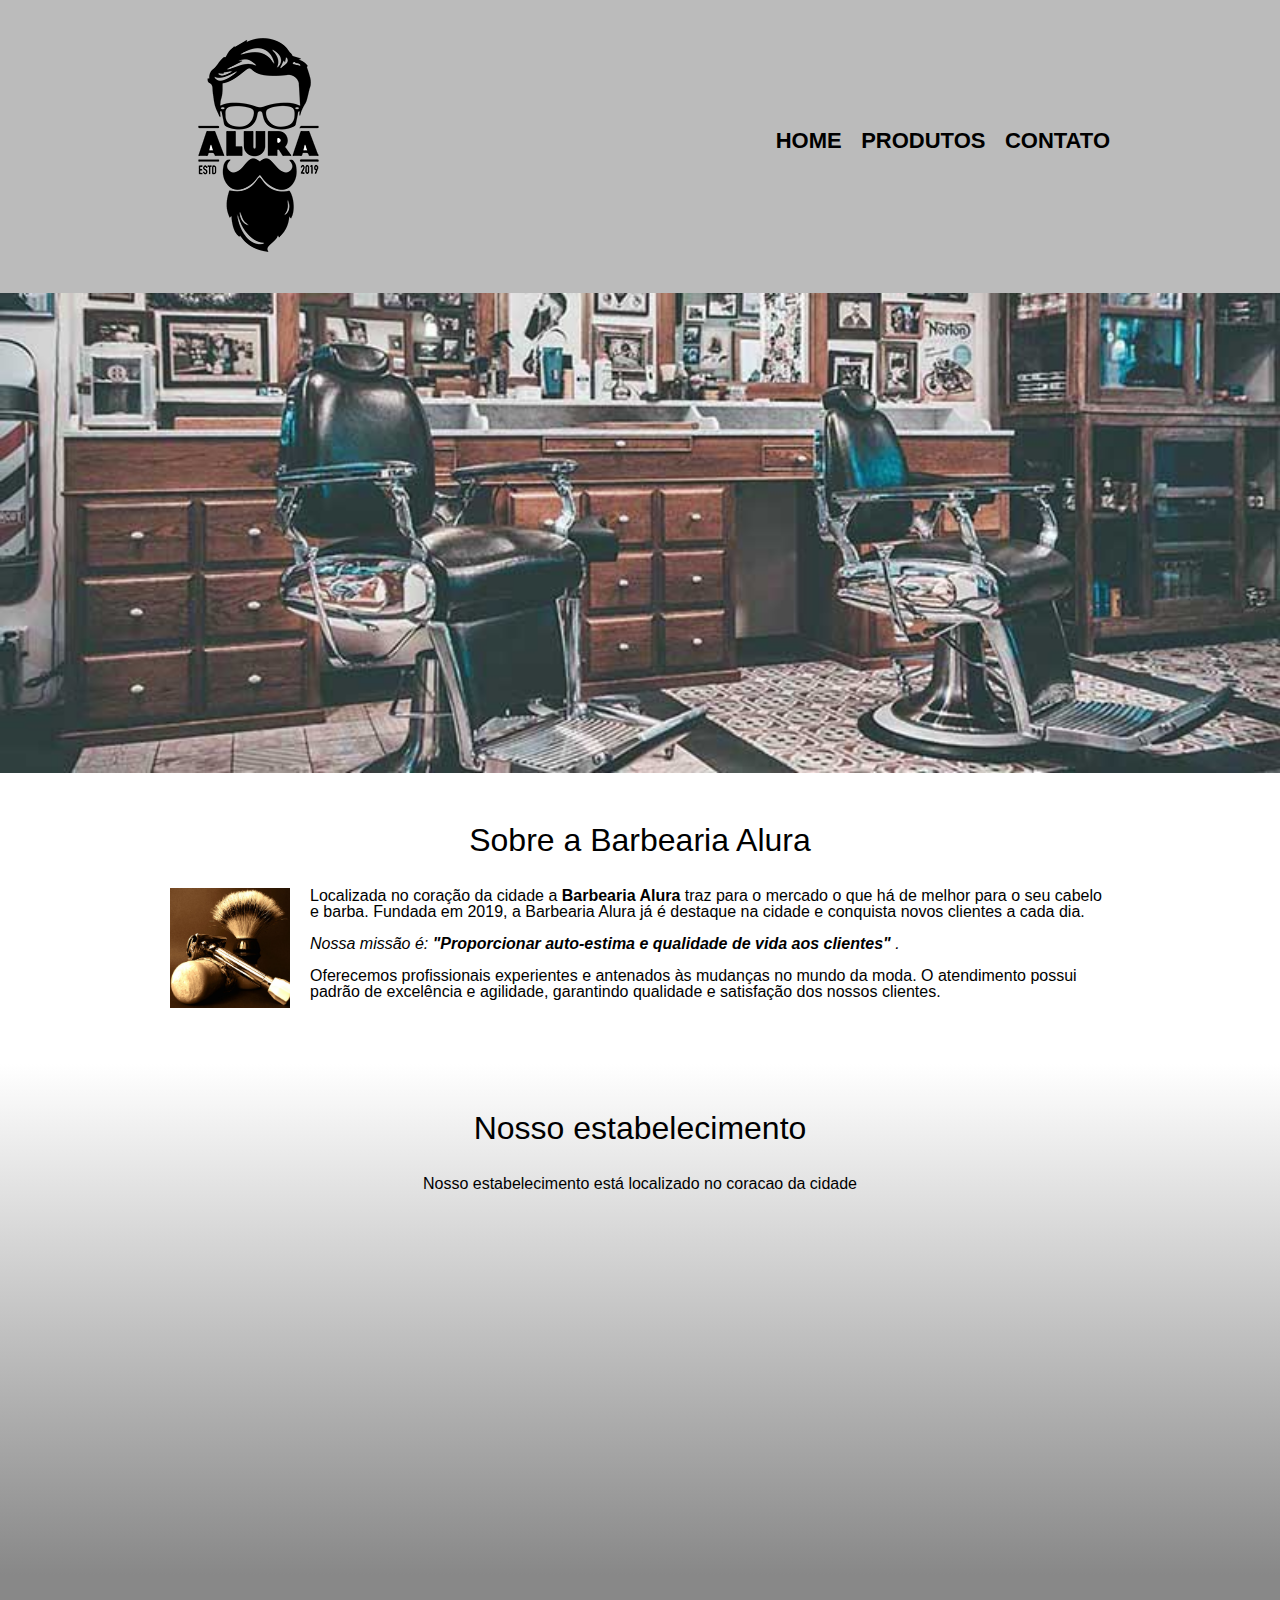
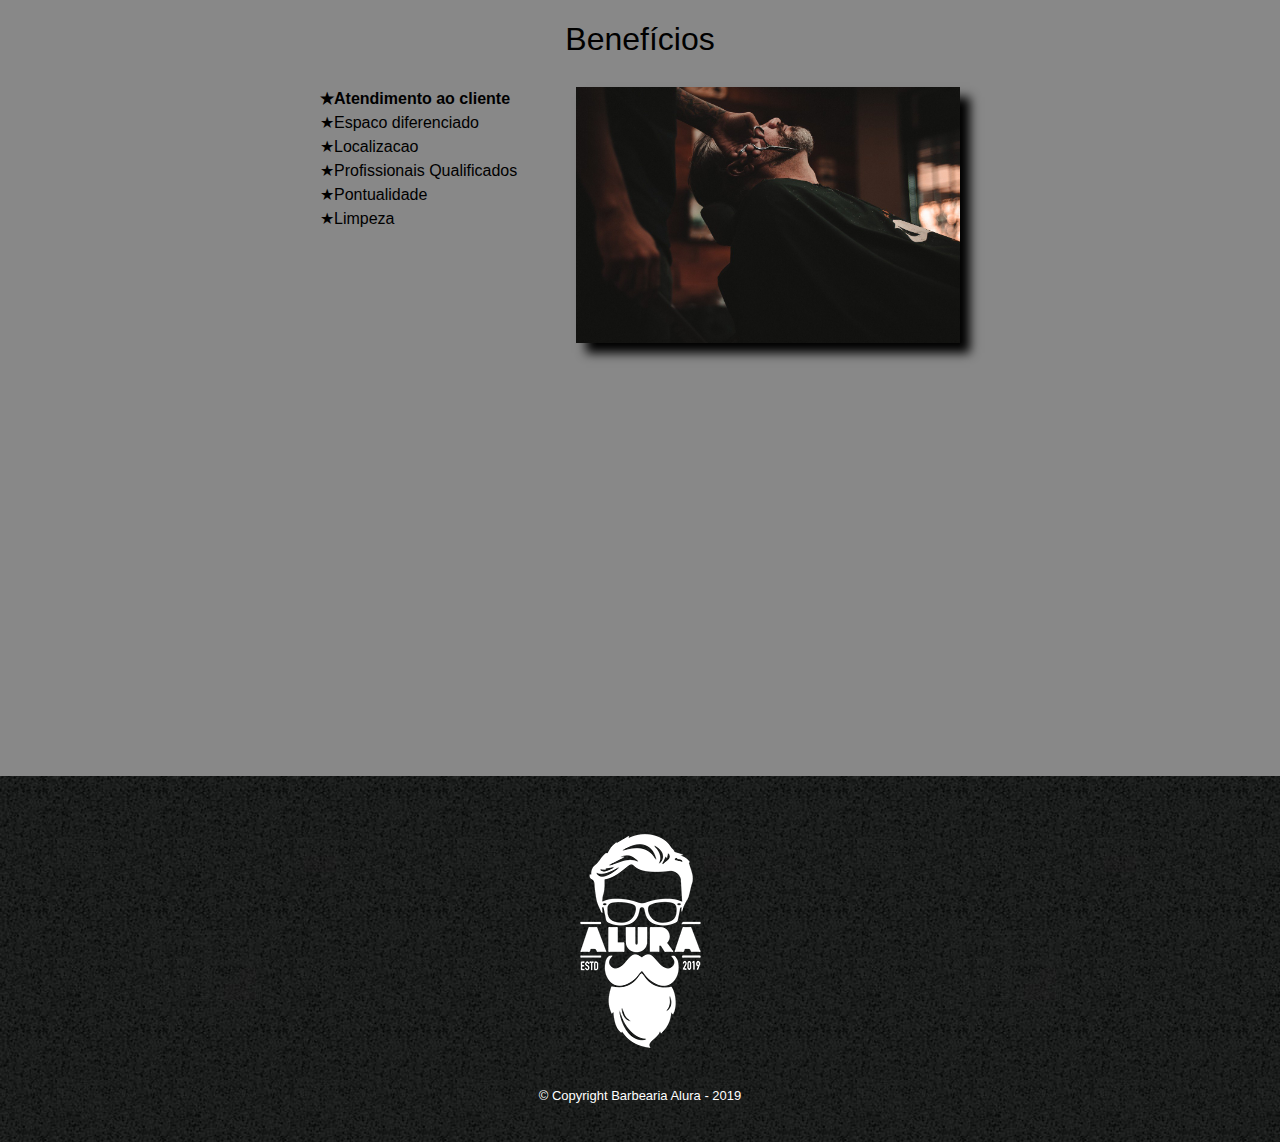
<file: index.html>
<!DOCTYPE html>
<html lang="pt-br">
<head>
    <meta charset="UTF-8">
    <meta http-equiv="X-UA-Compatible" content="IE=edge">
    <meta name="viewport" content="width=device-width">
    <title>Barbearia Alura</title>
    <link rel="stylesheet" href="reset.css">
    <link rel="stylesheet" href="style.css">
    <link rel="preconnect" href="https://fonts.gstatic.com">


</head>
<body>            
    <header>
        <div class="caixa">
            <h1><img src="logo.png" alt=""></h1>

            <nav><!-- Para utilizar a navehacao utilizamos a tag <nav> -->
                <ul>
                    <li><a href="index.html">Home</a></li>
                    <li><a href="produtos.html">Produtos</a></li>
                    <li><a href="contato.html">Contato</a> </li>
                </ul>
            </nav>  
        </div>
    </header>
    <img class="banner" src="banner.jpg" alt="">
    <main>
      
           
            <section class="principal">
                <h2 class="titulo-principal">Sobre a Barbearia Alura</h2>  
                <img class="utensilios" src="utensilios.jpg" alt="Utensilios">

                <p>Localizada no coração da cidade a <strong>Barbearia Alura</strong>  traz para o mercado o que há de melhor para o seu cabelo e barba. Fundada em 2019, a Barbearia Alura já é destaque na cidade e conquista novos clientes a cada dia.</p>

                <p id="missao"> <em>Nossa missão é: <strong>"Proporcionar auto-estima e qualidade de vida aos clientes"</strong> .</em> </p>

                <p>Oferecemos profissionais experientes e antenados às mudanças no mundo da moda. O atendimento possui padrão de excelência e agilidade, garantindo qualidade e satisfação dos nossos clientes.</p>    
            </section>

            <section class="mapa">
                <h3 class="titulo-principal">
                   Nosso estabelecimento
                </h3>
                <p>
                    Nosso estabelecimento está localizado no coracao da cidade
                </p>
                <div class="mapa-conteudo">
                <iframe src="https://www.google.com/maps/embed?pb=!1m18!1m12!1m3!1d3656.4484607118548!2d-46.63246469999999!3d-23.5882443!2m3!1f0!2f0!3f0!3m2!1i1024!2i768!4f13.1!3m3!1m2!1s0x94ce5a2b2ed7f3a1%3A0xab35da2f5ca62674!2sCaelum%20-%20Education%20and%20Innovation!5e0!3m2!1sen!2sbr!4v1623694261855!5m2!1sen!2sbr" width="100%" height="300" style="border:0;" allowfullscreen="" loading="lazy"></iframe></div>
            </section>

            <section class="beneficios">
            
                <h3 class="titulo-principal">Benefícios</h3>
                <div class="conteudo-beneficios">
                        <ul class="lista-beneficios">
                            <li class="itens">Atendimento ao cliente</li> 
                            <li class="itens">Espaco diferenciado</li>
                            <li class="itens">Localizacao</li>
                            <li class="itens">Profissionais Qualificados</li>
                            <li class="itens">Pontualidade</li>
                            <li class="itens">Limpeza</li>
                        </ul><img class="imagem-beneficios" src="beneficios.jpg" alt="">
                </div>
                <div class="video">
                    <iframe width="100%" height="315" src="https://www.youtube.com/embed/wcVVXUV0YUY" title="YouTube video player" frameborder="0" allow="accelerometer; autoplay; clipboard-write; encrypted-media; gyroscope; picture-in-picture" allowfullscreen></iframe>
                </div>
                </section>
    </main>
    <footer>
        <img src="logo-branco.png" alt="">
        <p class="copyright">&copy; Copyright Barbearia Alura - 2019</p>
    </footer>
</body>
</html>
</file>
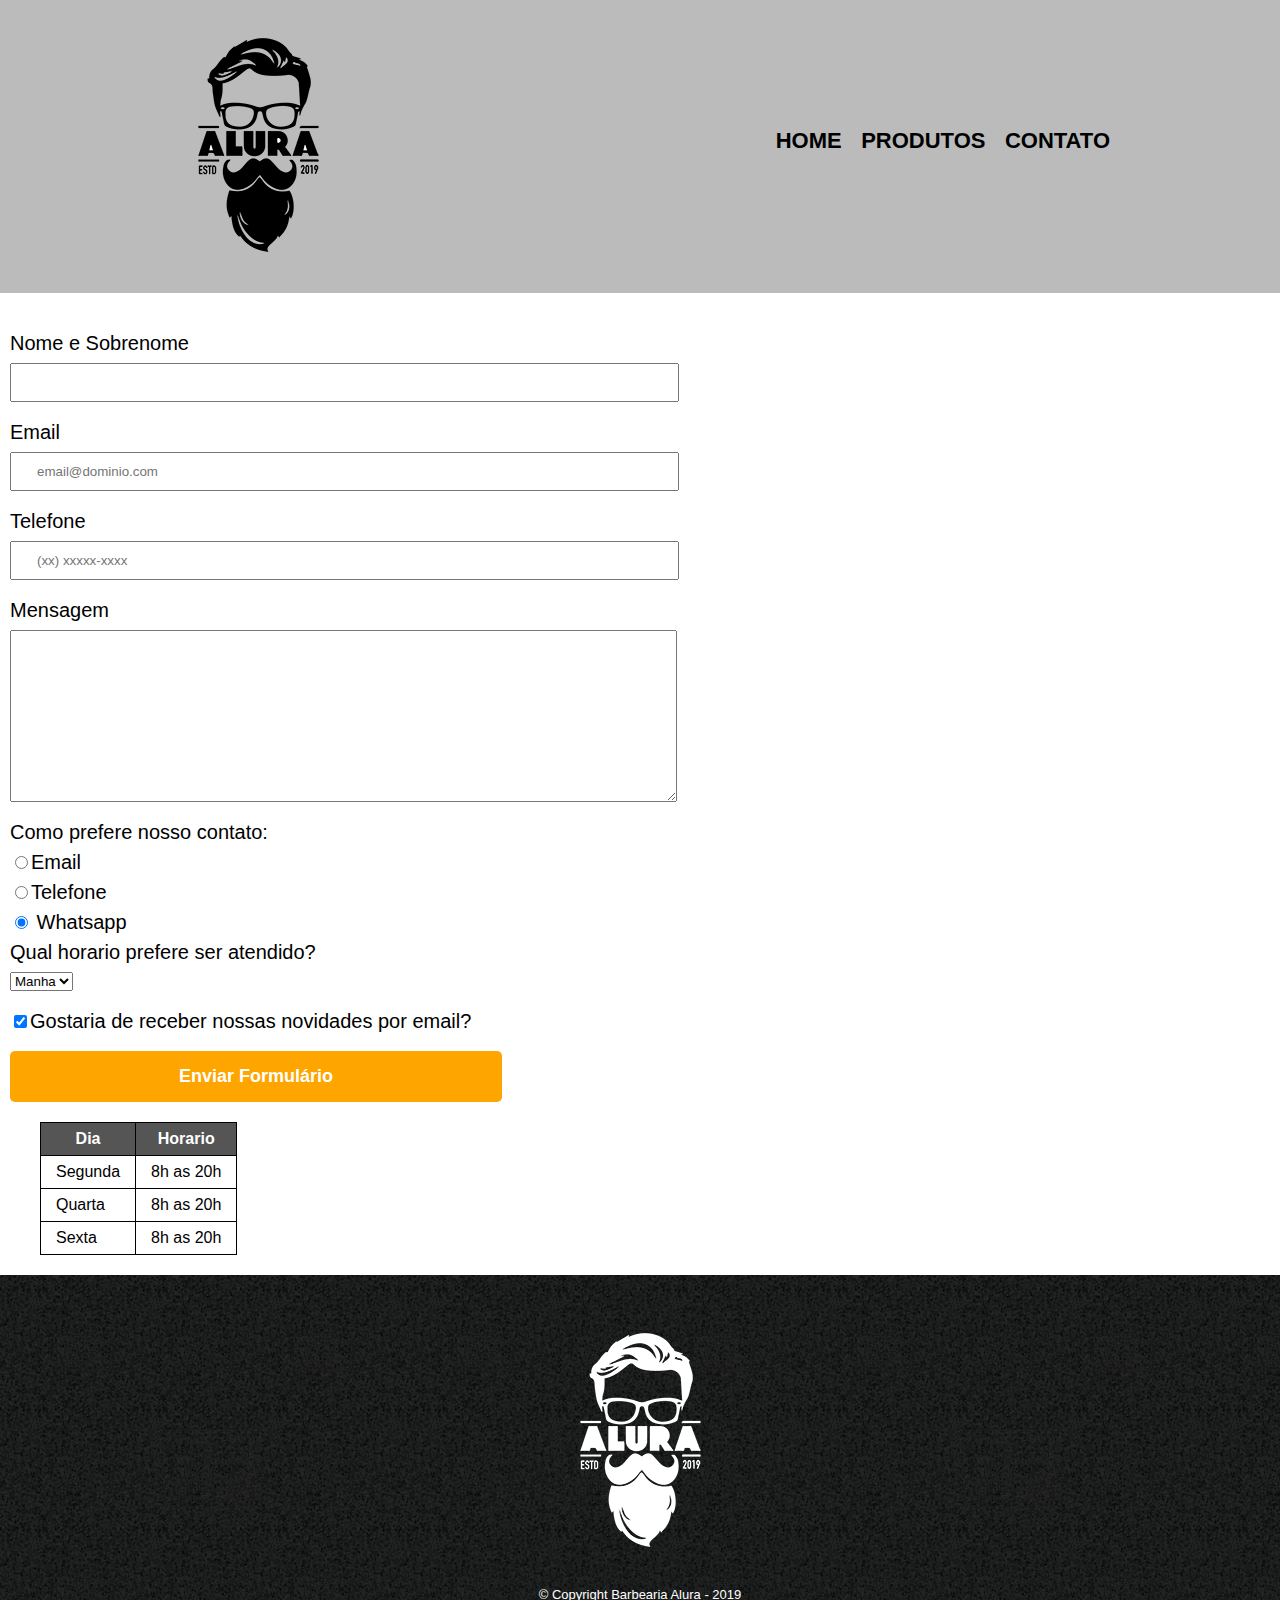
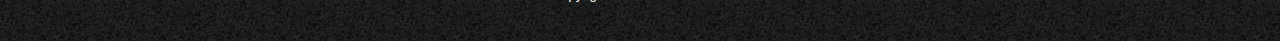
<file: contato.html>
<!DOCTYPE html>
<html lang="pt-br">
<head>
    <meta charset="UTF-8">
    <meta http-equiv="X-UA-Compatible" content="IE=edge">
    <meta name="viewport" content="width=device-width">
    <title>Contato</title>
    <link rel="stylesheet" href="reset.css">
    <link rel="stylesheet" href="style.css">
</head>
<body>
    <header>
        <div class="caixa">
            <h1><img src="logo.png" alt="Logo da Barbearia Alura"></h1>

            <nav><!-- Para utilizar a navehacao utilizamos a tag <nav> -->
                <ul>
                    <li><a href="index.html">Home</a></li>
                    <li><a href="produtos.html">Produtos</a></li>
                    <li><a href="contato.html">Contato</a> </li>
                </ul>
            </nav>  
        </div>
    </header>
        <main>
            <form class="formulario" action="">
                <label for="nomesobrenome">Nome e Sobrenome</label>
                <input type="text" id="nomesobrenome" class="input-padrao" required>

                <label for="email" >Email</label>
                <input type="email" id="email" class="input-padrao" placeholder="email@dominio.com" required>

                <label for="telefone">Telefone</label>
                <input type="tel" id="telefone" class="input-padrao" placeholder="(xx) xxxxx-xxxx" required>

                <label for="mensagem">Mensagem</label>
                <textarea name="" id="mensagem" cols="70" rows="10" class="input-padrao" required></textarea>

                <fieldset>
                    <legend>Como prefere nosso contato:</legend>
                    <label for="radio-email"> <input type="radio" name="contato" value="email" id="radio-email" >Email</label>
                   

                    <label for="radio-telefone"><input type="radio" name="contato" value="telefone" id="radio-telefone">Telefone</label>
                    

                    <label for="radio-whatsapp"><input type="radio" name="contato" value="whatsapp" id="radio-whatsapp" checked> Whatsapp</label>
                    
                </fieldset>
                <fieldset>
                    <legend>Qual horario prefere ser atendido?</legend>
                    <select name="" id="">
                        <option value="">Manha</option>
                        <option value="">Tarde</option>
                        <option value="">Noite</option>
                    </select>
                </fieldset>
                <label class="checkbox" for=""><input type="checkbox" checked>Gostaria de receber nossas novidades por email?</input> </label>
                
                
                <input type="submit" value="Enviar Formulário" class="enviar">
            </form>
                <table>
                    <thead>
                        <tr>
                            <th>Dia</th>
                            <th>Horario</th>
                        </tr>
                    
                    </thead>
                    <tbody>
                        <tr>
                            <td>Segunda</td>
                            <td>8h as 20h</td>
                        </tr>
                        <tr>
                            <td>Quarta</td>
                            <td>8h as 20h</td>
                        </tr>
                        <tr>
                            <td>Sexta</td>
                            <td>8h as 20h</td>
                        </tr>
                    </tbody>
                </table>
        </main>
    <footer>
        <img src="logo-branco.png" alt="Logo da Barbearia Alura">
        <p class="copyright">&copy; Copyright Barbearia Alura - 2019</p>
    </footer>
</body>
</html>
</file>
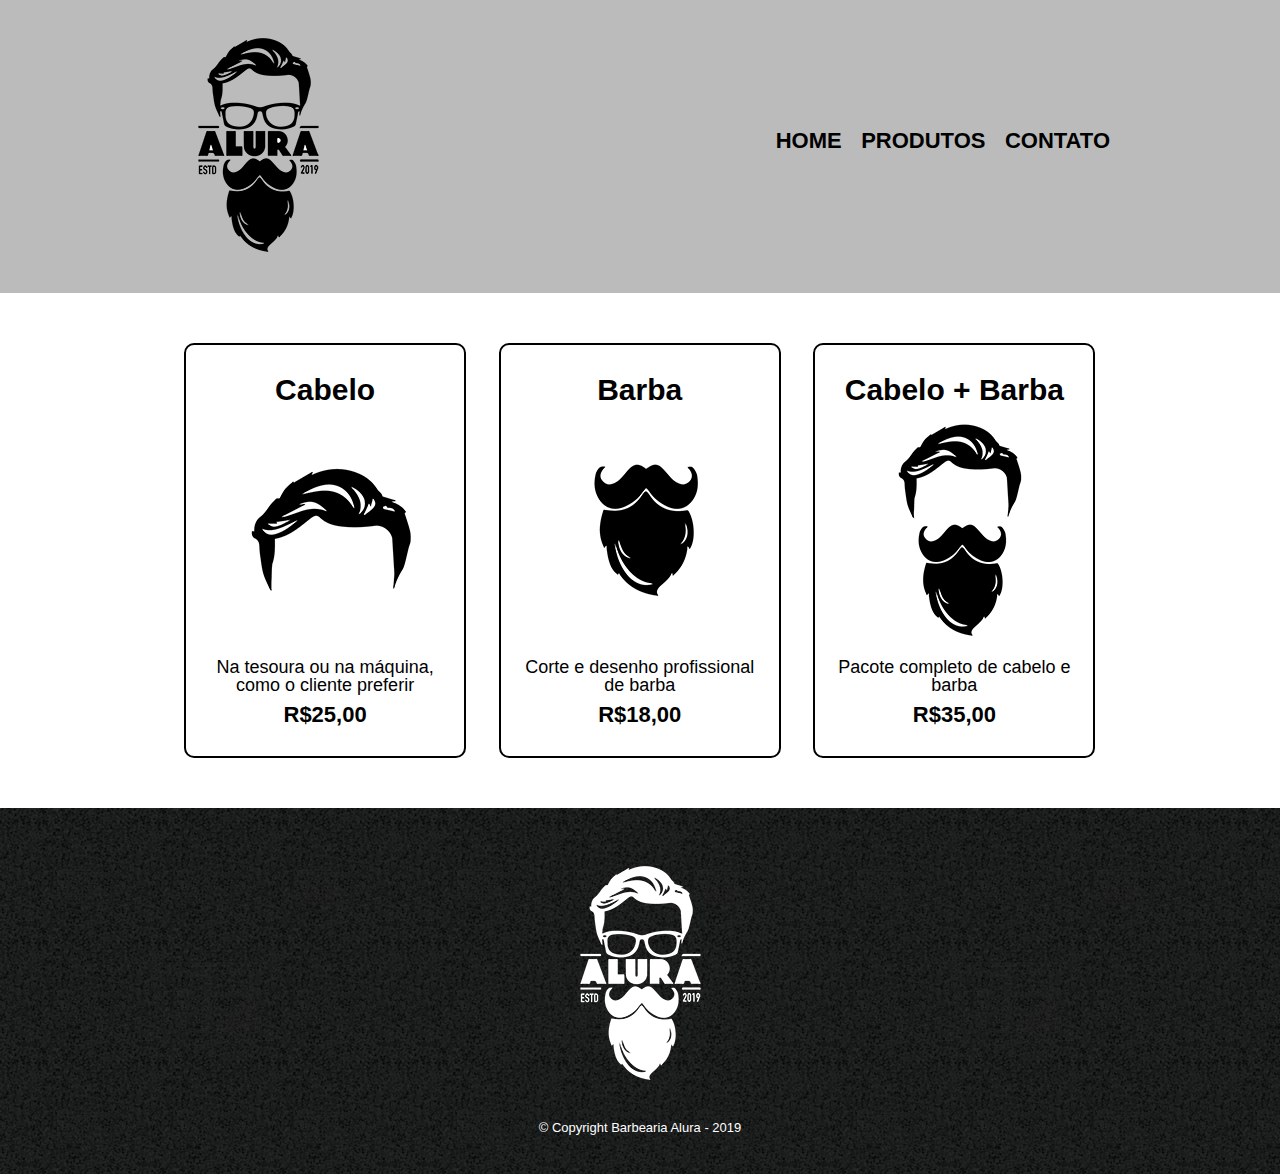
<file: produtos.html>
<!DOCTYPE html>
<html lang="pt-br">
<head>
    <meta charset="UTF-8">
    <meta http-equiv="X-UA-Compatible" content="IE=edge">
    <meta name="viewport" content="width=device-width">
    <title>Produtos - Barbearia Alura</title>
    <link rel="stylesheet" href="reset.css"> <!-- Colocar o arquivo reset.css antes do nosso link , css da estilizacao da pagina, influencia bastantes no comportamento da pagina -->
    <link rel="stylesheet" href="style.css">
    
</head>
    <body>
        <header>
            <div class="caixa">
                <h1><img src="logo.png" alt=""></h1>

                <nav><!-- Para utilizar a navehacao utilizamos a tag <nav> -->
                    <ul>
                        <li><a href="index.html">Home</a></li>
                        <li><a href="produtos.html">Produtos</a></li>
                        <li><a href="contato.html">Contato</a> </li>
                    </ul>
                </nav>  
            </div>
        </header>

        <main>
            <ul class="produtos">
                <li><h2>Cabelo</h2>
                    <img src="cabelo.jpg" alt="">
                    <p class="produto-descricao">Na tesoura ou na máquina, como o cliente preferir</p>
                    <p class="produto-preco">R$25,00</p>
                </li>
                <li><h2>Barba</h2>
                    <img src="barba.jpg" alt="">
                    <p class="produto-descricao">Corte e desenho profissional de barba</p>
                    <p class="produto-preco">R$18,00</p>
                </li>
                <li><h2>Cabelo + Barba</h2>
                    <img src="cabelo+barba.jpg" alt="">
                    <p class="produto-descricao">Pacote completo de cabelo e barba</p>
                    <p class="produto-preco">R$35,00</p>
                </li>
            </ul>
        </main>
        <footer>
            <img src="logo-branco.png" alt="">
            <p class="copyright">&copy; Copyright Barbearia Alura - 2019</p>
        </footer>
    </body>
</html>
</file>
<file: style.css>
body {
    font-family: 'Montserrat', sans-serif;
}
header {
    background: #bbbbbb;
    padding: 20px 0;
}
.caixa {
    position: relative;
    width: 940px;
    margin: 0 auto ;
}
nav {
    position: absolute;
    top: 110px;
    right: 0;
}
nav li {
    display: inline;
    margin: 0 0 0 15px;
}
nav a {
    text-transform: uppercase;
    color: #000000;
    font-weight: bold; /* como deixar a fonte em negrito no css */
    font-size: 22px;
    text-decoration: none; /* para tirar o sublinhado do link */
} 
nav a:hover {
    color: #c78c19;
    text-decoration: underline; /* para colocar o sublinhado no link */
}

.produtos {
    width: 940px;
    margin: 0 auto;
    padding: 50px 0
}
.produtos li {
    display: inline-block;
    text-align: center;
    width: 30%;
    vertical-align: top;
    margin: 0 1.5%;
    padding: 30px 20px;
    box-sizing: border-box;
    border: 2px solid black;
    border-radius: 10px;
   
}
.produtos li:hover {/* para quando o elemnto estiver ativo, ele muda de cor */
    border-color: #c78c19;
    
}
.produtos li:active {
    border-color:#088c19 ;
}

.produtos li:hover h2 {/* para quando eu quero que o elemento h2 ue está dentro do li, aumente o tamanho da fonte ao passar com o mouse por cima do elemento. */
    font-size: 34px;
}
.produtos h2 {
    font-size: 30px;
    font-weight: bold;
}
.produto-descricao {
    font-size: 18px;
}
.produto-preco {
    font-size: 22px;
    font-weight: bold;
    margin: 10px 0 0;
}
footer {
    text-align: center;
    background:url("bg.jpg");
    padding: 40px 0;
}

.copyright {
    color: #ffffff;
    font-size: 13px;
    margin-top:20px ;
}
main {
    
}
form {
    margin: 40px 40px 0 10px;
}
form label, form legend {
    display: block;
    font-size: 20px;
    margin:0 0 10px;
}
.input-padrao { /* para copiar o mesmo estilo, basta apenas acrecentar o a "," */
    display: block;
    margin: 0 0 20px;
    padding: 10px 25px;
    width: 50%;
}
.checkbox {
    margin: 20px 0;
}
.enviar {
    width: 40%;
    padding: 15px 0;
    background: orange;
    color: white;
    font-weight: bold;
    font-size: 18px;
    border: none;
    border-radius: 5px;
    transition: 1s  all; /* Esta propredade serve para olocar um temporisador na transicao do elemento desejado */
    cursor: pointer;/* transforma o cursor em um dedinho */

}
.enviar:hover {
    background: darkorange;
    transform: scale(1.2);
    
    
    /* transform: scale(1.2) rotate(70deg); *//* faz o elemnto aumentar, no momento que é passado o mouse por cima */
   /* faz a rotacao do elemento */
}

/* Tabela */
table {
    margin: 20px 40px;
}
thead {
    background: #555555;
    color: white;
    font-weight: bold;
}
td, th {
    border: 1px solid #000000;
    padding: 8px 15px ;
}

/* Página Index */
.banner {
    width: 100%;
}
.titulo-principal {
    text-align: center;
    font-size: 2em;
    margin: 0 0 1em;
    clear: left;/* Serve para limpar o float */
    
    
}



.principal {
    padding: 3em 0;
    background: #ffffff;
    width: 940px;
    margin: 0 auto;
}
.principal p {
    margin: 0 0 1em;
    
}
.principal strong {
    font-weight: bold;
}
.principal em {
    font-style:italic ;
}
.utensilios {
    width: 120px;
    float: left;
    margin: 0 20px 20px 0;
}
/* Section mapa */
.mapa {
    padding: 3em 0;
    background: linear-gradient(#ffffff,#888888);
}
.mapa p {
    margin: 0 0 2em;
    text-align: center;
}
.mapa-conteudo {
    width: 940px;
    margin: 0 auto;
}
/* Beneficios */
.beneficios {
    padding: 3em 0;
    background: #888888;
    
}
.conteudo-beneficios {
    width: 640px;
    margin: 0 auto;
}
.lista-beneficios {
    width: 40%;
    display: inline-block;
    vertical-align: top;
}
.itens {
    line-height: 1.5em;
}
.itens:first-child { /* Pseudo-classes -> é utilizado como umatributo por exemplo o :first-child = que faz com que o primeiro filho atribua o elemento */
    font-weight: bold;
}
.itens:before {
    content: "★";
}

.imagem-beneficios {
    width: 60%;
    opacity: 1;
    transition: 400ms;
    box-shadow: 10px 10px 10px 0px #000000;
}
.imagem-beneficios:hover {
    opacity:0.3;
}

/* video */
.video {
    width: 560px;
    margin:  2em auto;
}

/* Selectores Avancados */
/* main > p {
    background: red;
}
img + p {
    background: blue;
    color: white;
}
img ~ p {
    background: yellow;
}

.principal p:not(#missao) {
    background:orange;
} */ 

@media screen and (max-width: 480px) {
    .caixa, .principal, .conteudo-beneficios, .mapa-conteudo, .video, .produtos, .formulario { /* alterado */
        width: auto;
    }
    h1 {
        text-align: center;
    }
    nav {
        position: static;
    }
    .lista-beneficios, .imagem-beneficios {
        width: 100%;
    }
    /* alterado */
    .produtos li {
        width: 100%;
        margin: 10px;
    }
    .formulario {
        width: 100%;
        margin: 10px 5px;
    }
    .enviar {
       width: 80%;
       
    }
    table {
        width: auto;
    }
}
</file>
